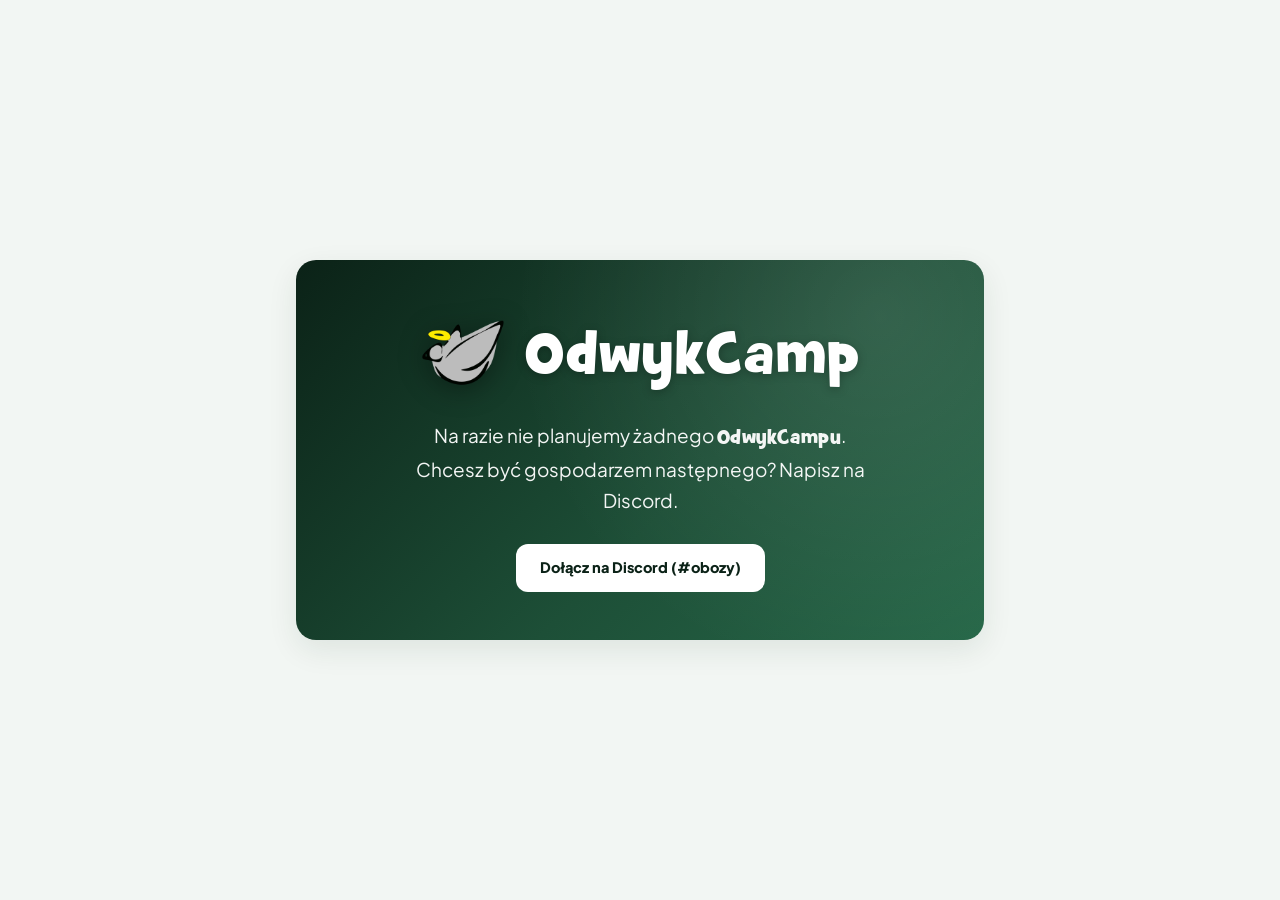
<file: index.html>
<!DOCTYPE html>
<html lang="pl">
<head>
  <meta charset="UTF-8">
  <meta name="viewport" content="width=device-width, initial-scale=1.0">
  <title>OdwykCamp</title>

  <meta property="og:title" content="OdwykCamp" />
  <meta property="og:description" content="Na razie nie planujemy żadnego OdwykCampu." />
  <meta property="og:type" content="website" />
  <meta property="og:image" content="favicon.png" />
  <meta name="theme-color" content="#1d4f37" />

  <link rel="icon" type="image/png" href="favicon.png">
  <link rel="preconnect" href="https://fonts.googleapis.com">
  <link rel="preconnect" href="https://fonts.gstatic.com" crossorigin>
  <link href="https://fonts.googleapis.com/css2?family=Plus+Jakarta+Sans:wght@400;500;600;700;800&display=swap" rel="stylesheet">
  <link rel="stylesheet" href="style.css?v=3" />
  <style>
    body {
      min-height: 100vh;
      display: flex;
      align-items: center;
      justify-content: center;
    }
    .wrap {
      width: 100%;
      max-width: 720px;
      padding: 20px 16px;
    }
    .empty-state-hero {
      padding: 48px 32px;
    }
    .empty-state-text {
      font-size: clamp(16px, 2.5vw, 19px);
      color: rgba(255, 255, 255, 0.95);
      margin: 10px auto 28px;
      max-width: 520px;
      line-height: 1.65;
    }
  </style>
</head>
<body>
  <main class="wrap">
    <header class="hero empty-state-hero">
      <div class="hero-inner">
        <div class="hero-brand-row">
          <img src="favicon.png" alt="Logo OdwykCamp" class="hero-logo">
          <h1><span class="brand-font">OdwykCamp</span></h1>
        </div>
        <p class="empty-state-text">
          Na razie nie planujemy żadnego <span class="brand-font">OdwykCampu</span>.<br>
          Chcesz być gospodarzem następnego? Napisz na Discord.
        </p>
        <a class="btn-cta" href="https://discord.gg/PBTQbRYrj6" target="_blank" rel="noopener">
          Dołącz na Discord (#obozy)
        </a>
      </div>
    </header>
  </main>
</body>
</html>
</file>
<file: style.css>
@font-face {
  font-family: 'GrilledCheese';
  src:
    url('GrilledCheese_BTN_Regular.woff2?v=3') format('woff2'),
    url('GrilledCheese_BTN_Regular.ttf?v=3') format('truetype');
  font-weight: normal;
  font-style: normal;
  font-display: swap;
}

:root {
  --bg-page: #f2f6f3;
  --bg-card: #ffffff;
  --bg-subtle: #f7faf8;
  --border-light: #dce8e0;
  --border-strong: #b8d1c2;

  /* Ciemniejsza zieleń dla wysokiego kontrastu z białą czcionką */
  --green-950: #0b2217;
  --green-900: #133524;
  --green-800: #1d4f37;
  --green-700: #266748;
  --green-600: #31825b;
  --green-100: #e5f2ea;
  --green-50:  #f1f8f4;

  /* Kolor wyróżniający szukających podwózki */
  --amber-900: #78350f;
  --amber-700: #b45309;
  --amber-500: #f59e0b;
  --amber-100: #fef3c7;
  --amber-50:  #fffbeb;

  --discord: #5865F2;
  --discord-dark: #434fd6;

  --text-main: #13291e;
  --text-muted: #4b6658;

  --radius: 20px;
  --radius-sm: 12px;
  --shadow-sm: 0 2px 8px rgba(19, 53, 36, 0.06);
  --shadow: 0 10px 30px rgba(19, 53, 36, 0.09);
}

*, *::before, *::after {
  box-sizing: border-box;
}

body {
  margin: 0;
  font-family: 'Plus Jakarta Sans', system-ui, -apple-system, sans-serif;
  background-color: var(--bg-page);
  color: var(--text-main);
  line-height: 1.6;
  -webkit-font-smoothing: antialiased;
}

.brand-font {
  font-family: 'GrilledCheese', 'Plus Jakarta Sans', cursive, sans-serif;
  font-weight: normal;
  letter-spacing: 0.03em;
}

.wrap {
  max-width: 1140px;
  margin: 0 auto;
  padding: 20px 16px 64px;
}

/* ═══════════════ 1. BANNER (HERO) ═══════════════ */
.hero {
  background: linear-gradient(135deg, var(--green-950) 0%, var(--green-800) 58%, var(--green-700) 100%);
  color: #ffffff;
  border-radius: var(--radius);
  padding: 40px 28px 34px;
  box-shadow: var(--shadow);
  position: relative;
  overflow: hidden;
  text-align: center;
}

.hero::after {
  content: '';
  position: absolute;
  inset: 0;
  background: radial-gradient(circle at 85% 15%, rgba(255, 255, 255, 0.1), transparent 55%);
  pointer-events: none;
}

.hero-inner {
  position: relative;
  z-index: 1;
  max-width: 840px;
  margin: 0 auto;
}

.hero-brand-row {
  display: inline-flex;
  align-items: center;
  justify-content: center;
  gap: 18px;
  flex-wrap: wrap;
  margin-bottom: 14px;
}

.hero-logo {
  width: 88px;
  height: 88px;
  object-fit: contain;
  display: block;
  filter: drop-shadow(0 4px 14px rgba(0, 0, 0, 0.38));
}

.hero h1 {
  margin: 0;
  font-size: clamp(34px, 6vw, 56px);
  line-height: 1.1;
  color: #ffffff;
  text-shadow: 0 2px 10px rgba(0, 0, 0, 0.25);
}

.hero-subtitle {
  font-size: clamp(16px, 2.5vw, 20px);
  font-weight: 600;
  color: #d4ede0;
  margin: 0 0 12px;
}

.hero-desc {
  margin: 0 auto 26px;
  font-size: 15.5px;
  color: rgba(255, 255, 255, 0.93);
  max-width: 680px;
}

/* Symetryczne kafelki na dole baneru (zero samotnych kafelków) */
.hero-tiles {
  display: flex;
  flex-wrap: wrap;
  justify-content: center;
  gap: 12px;
  text-align: left;
}

.hero-tile {
  flex: 0 1 calc(33.333% - 8px);
  min-width: 220px;
  background: rgba(11, 34, 23, 0.45);
  border: 1px solid rgba(255, 255, 255, 0.2);
  border-radius: var(--radius-sm);
  padding: 14px 16px;
  backdrop-filter: blur(6px);
  display: flex;
  align-items: flex-start;
  gap: 12px;
}

.hero-tiles[data-count="1"] .hero-tile {
  flex: 0 1 380px;
}

.hero-tiles[data-count="2"] .hero-tile,
.hero-tiles[data-count="4"] .hero-tile {
  flex: 0 1 calc(50% - 6px);
}

.hero-tile-ico {
  font-size: 22px;
  line-height: 1.2;
}

.hero-tile-label {
  display: block;
  font-size: 11.5px;
  text-transform: uppercase;
  letter-spacing: 0.06em;
  color: #b7dec9;
  font-weight: 700;
}

.hero-tile-value {
  display: block;
  font-size: 14.5px;
  font-weight: 700;
  color: #ffffff;
  margin-top: 2px;
}

.hero-tile a {
  color: #ffffff;
  text-decoration: underline;
  text-decoration-color: rgba(255, 255, 255, 0.5);
  text-underline-offset: 3px;
}

.hero-tile a:hover {
  text-decoration-color: #ffffff;
}

/* ═══════════════ KARTY I SEKCJE ═══════════════ */
.card {
  background: var(--bg-card);
  border: 1px solid var(--border-light);
  border-radius: var(--radius);
  padding: 26px;
  margin-top: 22px;
  box-shadow: var(--shadow);
}

.section-header {
  display: flex;
  flex-wrap: wrap;
  align-items: center;
  justify-content: space-between;
  gap: 12px;
  margin-bottom: 18px;
}

h2 {
  margin: 0;
  font-size: 20px;
  font-weight: 800;
  color: var(--green-900);
  display: flex;
  align-items: center;
  gap: 9px;
}

.hint-text {
  font-size: 13px;
  color: var(--text-muted);
}

/* ═══════════════ 2. MAPA I LEGENDA ═══════════════ */
.map-controls {
  display: flex;
  flex-wrap: wrap;
  gap: 8px;
}

.btn-chip {
  background: var(--green-50);
  color: var(--green-800);
  border: 1px solid var(--border-strong);
  border-radius: 10px;
  padding: 8px 13px;
  font-family: inherit;
  font-size: 13px;
  font-weight: 700;
  cursor: pointer;
  min-height: 38px;
  transition: background 0.15s, color 0.15s, transform 0.1s;
}

.btn-chip:hover {
  background: var(--green-800);
  color: #ffffff;
}

#map {
  height: 490px;
  width: 100%;
  border-radius: var(--radius-sm);
  border: 1px solid var(--border-strong);
  z-index: 1;
}

.map-legend {
  display: flex;
  flex-wrap: wrap;
  gap: 8px;
  margin-top: 14px;
}

.legend-item {
  display: inline-flex;
  align-items: center;
  gap: 8px;
  padding: 7px 14px;
  border-radius: 999px;
  background: var(--bg-subtle);
  border: 1.5px solid var(--border-light);
  font-size: 13px;
  font-weight: 700;
  color: var(--text-main);
  cursor: pointer;
  user-select: none;
  min-height: 38px;
  transition: all 0.15s ease;
}

.legend-item:hover,
.legend-item.is-active {
  border-color: var(--green-700);
  background: var(--green-100);
  transform: translateY(-1px);
}

.legend-item.is-hidden {
  opacity: 0.45;
  text-decoration: line-through;
}

.legend-dot {
  width: 12px;
  height: 12px;
  border-radius: 50%;
  flex-shrink: 0;
}

/* Markery na mapie */
.custom-pin {
  display: flex;
  align-items: center;
  justify-content: center;
  border-radius: 50%;
  color: #fff;
  font-weight: 800;
  box-shadow: 0 3px 10px rgba(0, 0, 0, 0.32);
  border: 2.5px solid #ffffff;
  transition: transform 0.18s ease, box-shadow 0.18s ease, opacity 0.18s ease;
}

.custom-pin.pin-meeting {
  background: var(--green-800);
  width: 42px;
  height: 42px;
  font-size: 20px;
}

.custom-pin.pin-driver {
  width: 34px;
  height: 34px;
  font-size: 16px;
}

.custom-pin.pin-stop {
  width: 24px;
  height: 24px;
  font-size: 11px;
  border-width: 2px;
}

.custom-pin.pin-passenger {
  background: var(--amber-700);
  width: 34px;
  height: 34px;
  font-size: 16px;
  border-radius: 10px;
}

.custom-pin.pin-poi {
  background: #ffffff;
  color: var(--green-900);
  border: 2px solid var(--green-700);
  width: 30px;
  height: 30px;
  font-size: 15px;
}

.custom-pin.is-highlighted {
  transform: scale(1.32);
  box-shadow: 0 0 0 6px rgba(29, 79, 55, 0.32), 0 6px 16px rgba(0, 0, 0, 0.4);
  z-index: 999 !important;
}

.custom-pin.is-dimmed {
  opacity: 0.3;
}

/* ═══════════════ 3. TABELA UCZESTNIKÓW ═══════════════ */
.people-group + .people-group {
  margin-top: 26px;
  padding-top: 24px;
  border-top: 2px dashed var(--border-light);
}

.group-title {
  display: flex;
  align-items: center;
  justify-content: space-between;
  padding: 10px 16px;
  border-radius: var(--radius-sm);
  font-weight: 800;
  font-size: 15.5px;
  margin-bottom: 12px;
}

.group-drivers {
  background: var(--green-800);
  color: #ffffff;
}

.group-passengers {
  background: var(--amber-900);
  color: #ffffff;
}

.count-badge {
  background: rgba(255, 255, 255, 0.22);
  padding: 2px 10px;
  border-radius: 999px;
  font-size: 13px;
}

.people-table {
  display: flex;
  flex-direction: column;
  gap: 8px;
}

.table-head,
.person-row {
  display: grid;
  grid-template-columns: 1.2fr 1.5fr 1fr 1.3fr auto;
  align-items: center;
  gap: 14px;
  padding: 13px 16px;
  border-radius: var(--radius-sm);
}

.table-head {
  background: var(--bg-subtle);
  font-size: 12px;
  font-weight: 800;
  text-transform: uppercase;
  letter-spacing: 0.04em;
  color: var(--text-muted);
  padding-top: 9px;
  padding-bottom: 9px;
}

.person-row {
  background: #ffffff;
  border: 1.5px solid var(--border-light);
  transition: border-color 0.15s, background-color 0.15s, transform 0.15s, box-shadow 0.15s;
}

.person-row:hover,
.person-row.is-highlighted {
  border-color: var(--green-700);
  background: var(--green-50);
  box-shadow: var(--shadow-sm);
}

.person-row.row-passenger:hover,
.person-row.row-passenger.is-highlighted {
  border-color: var(--amber-700);
  background: var(--amber-50);
}

.person-name {
  font-weight: 800;
  font-size: 15px;
  display: flex;
  align-items: center;
  gap: 8px;
}

.route-swatch {
  width: 11px;
  height: 11px;
  border-radius: 50%;
  flex-shrink: 0;
}

.person-contact {
  display: block;
  font-size: 12.5px;
  font-weight: 500;
  color: var(--text-muted);
}

.stops-list {
  display: block;
  font-size: 12.5px;
  color: var(--green-700);
  font-weight: 600;
  margin-top: 2px;
}

.seats-pill {
  display: inline-block;
  padding: 4px 10px;
  border-radius: 999px;
  font-size: 12.5px;
  font-weight: 800;
  background: var(--green-100);
  color: var(--green-900);
}

.seats-pill.seats-full {
  background: #fee2e2;
  color: #991b1b;
}

.seats-pill.seats-need {
  background: var(--amber-100);
  color: var(--amber-900);
}

.dates-small {
  display: block;
  font-size: 12.5px;
  color: var(--text-muted);
  margin-top: 3px;
}

.row-actions {
  display: flex;
  gap: 6px;
  justify-content: flex-end;
}

.btn-mini {
  display: inline-flex;
  align-items: center;
  justify-content: center;
  gap: 5px;
  padding: 7px 11px;
  border-radius: 9px;
  font-size: 12.5px;
  font-weight: 700;
  text-decoration: none;
  border: 1px solid var(--border-strong);
  background: #ffffff;
  color: var(--green-800);
  cursor: pointer;
  min-height: 36px;
  white-space: nowrap;
}

.btn-mini:hover {
  background: var(--green-800);
  color: #ffffff;
  border-color: var(--green-800);
}

/* ═══════════════ 4. KAFELKI CTA (KONTAKT + DISCORD) ═══════════════ */
.cta-row {
  display: grid;
  grid-template-columns: repeat(auto-fit, minmax(290px, 1fr));
  gap: 18px;
  margin-top: 22px;
}

.cta-card {
  border-radius: var(--radius);
  padding: 28px 24px;
  color: #ffffff;
  display: flex;
  flex-direction: column;
  align-items: center;
  text-align: center;
  justify-content: space-between;
  gap: 16px;
  box-shadow: var(--shadow);
}

.cta-host {
  background: linear-gradient(135deg, var(--green-950), var(--green-800));
}

.cta-discord {
  background: linear-gradient(135deg, #3944bc, var(--discord));
}

.cta-ico {
  font-size: 36px;
  line-height: 1;
}

.cta-card h3 {
  margin: 0 0 6px;
  font-size: 18px;
  font-weight: 800;
}

.cta-card p {
  margin: 0;
  font-size: 14.5px;
  opacity: 0.92;
  max-width: 380px;
}

.btn-cta {
  display: inline-flex;
  align-items: center;
  justify-content: center;
  gap: 8px;
  padding: 12px 24px;
  border-radius: 12px;
  background: #ffffff;
  color: var(--green-950);
  font-weight: 800;
  font-size: 14.5px;
  text-decoration: none;
  min-height: 44px;
  transition: transform 0.15s, box-shadow 0.15s;
}

.btn-cta:hover {
  transform: translateY(-2px);
  box-shadow: 0 8px 20px rgba(0, 0, 0, 0.22);
}

/* ═══════════════ 5. INFORMACJE O MIEJSCU ═══════════════ */
.info-grid {
  display: grid;
  grid-template-columns: repeat(auto-fit, minmax(300px, 1fr));
  gap: 18px;
  margin-bottom: 28px;
}

.info-box {
  background: var(--bg-subtle);
  border: 1px solid var(--border-light);
  border-radius: var(--radius-sm);
  padding: 20px 22px;
}

.info-box h3 {
  margin: 0 0 10px;
  font-size: 17px;
  font-weight: 800;
  color: var(--green-900);
}

.info-box p {
  margin: 0 0 10px;
  font-size: 14.5px;
}

.info-box ul {
  margin: 0;
  padding-left: 18px;
  font-size: 14.5px;
}

.info-box li + li {
  margin-top: 6px;
}

.poi-list {
  list-style: none;
  padding: 0;
  margin: 14px 0 28px;
  display: flex;
  flex-direction: column;
  gap: 10px;
}

.poi-row {
  display: flex;
  align-items: center;
  justify-content: space-between;
  gap: 12px;
  padding: 13px 16px;
  background: var(--bg-subtle);
  border: 1px solid var(--border-light);
  border-radius: var(--radius-sm);
}

.poi-left {
  display: flex;
  align-items: center;
  gap: 12px;
}

.poi-emoji {
  font-size: 22px;
}

.poi-link {
  font-weight: 800;
  color: var(--green-800);
  text-decoration: none;
  border-bottom: 2px solid var(--border-strong);
}

.poi-link:hover {
  color: var(--green-600);
}

.poi-badge {
  display: inline-block;
  margin-left: 8px;
  padding: 2px 8px;
  border-radius: 6px;
  font-size: 11.5px;
  font-weight: 800;
  background: var(--amber-100);
  color: var(--amber-900);
}

.poi-note {
  font-size: 13px;
  color: var(--text-muted);
  margin-top: 2px;
}

.dist-pill {
  background: var(--green-800);
  color: #ffffff;
  font-size: 12.5px;
  font-weight: 700;
  padding: 4px 11px;
  border-radius: 999px;
  white-space: nowrap;
}

.directions-grid {
  display: grid;
  grid-template-columns: repeat(auto-fit, minmax(240px, 1fr));
  gap: 14px;
  margin-top: 14px;
}

.dir-card {
  background: #ffffff;
  border: 1px solid var(--border-light);
  border-radius: var(--radius-sm);
  padding: 16px 18px;
}

.dir-card strong {
  display: block;
  color: var(--green-800);
  margin-bottom: 6px;
  font-size: 15px;
}

.dir-card p {
  margin: 0;
  font-size: 14px;
  color: var(--text-main);
}

footer {
  text-align: center;
  margin-top: 36px;
  font-size: 13.5px;
  color: var(--text-muted);
}

/* ═══════════════ RESPONSYWNOŚĆ MOBILNA ═══════════════ */
@media (max-width: 820px) {
  .table-head {
    display: none;
  }

  .person-row {
    grid-template-columns: 1fr;
    gap: 10px;
    padding: 16px;
  }

  .person-cell::before {
    content: attr(data-label);
    display: block;
    font-size: 11px;
    font-weight: 800;
    text-transform: uppercase;
    letter-spacing: 0.05em;
    color: var(--text-muted);
    margin-bottom: 2px;
  }

  .row-actions {
    justify-content: stretch;
    margin-top: 4px;
  }

  .row-actions .btn-mini {
    flex: 1;
  }
}

@media (max-width: 720px) {
  .hero-tile {
    flex: 0 1 calc(50% - 6px);
    min-width: 0;
  }
}

@media (max-width: 600px) {
  .wrap {
    padding: 12px 12px 48px;
  }

  .hero {
    padding: 28px 18px 24px;
  }

  .hero-logo {
    width: 74px;
    height: 74px;
  }

  .card {
    padding: 18px 15px;
  }

  #map {
    height: 360px;
  }

  .poi-row {
    flex-direction: column;
    align-items: flex-start;
  }
}

@media (max-width: 500px) {
  .hero-tiles .hero-tile {
    flex: 1 1 100%;
  }
}
</file>
